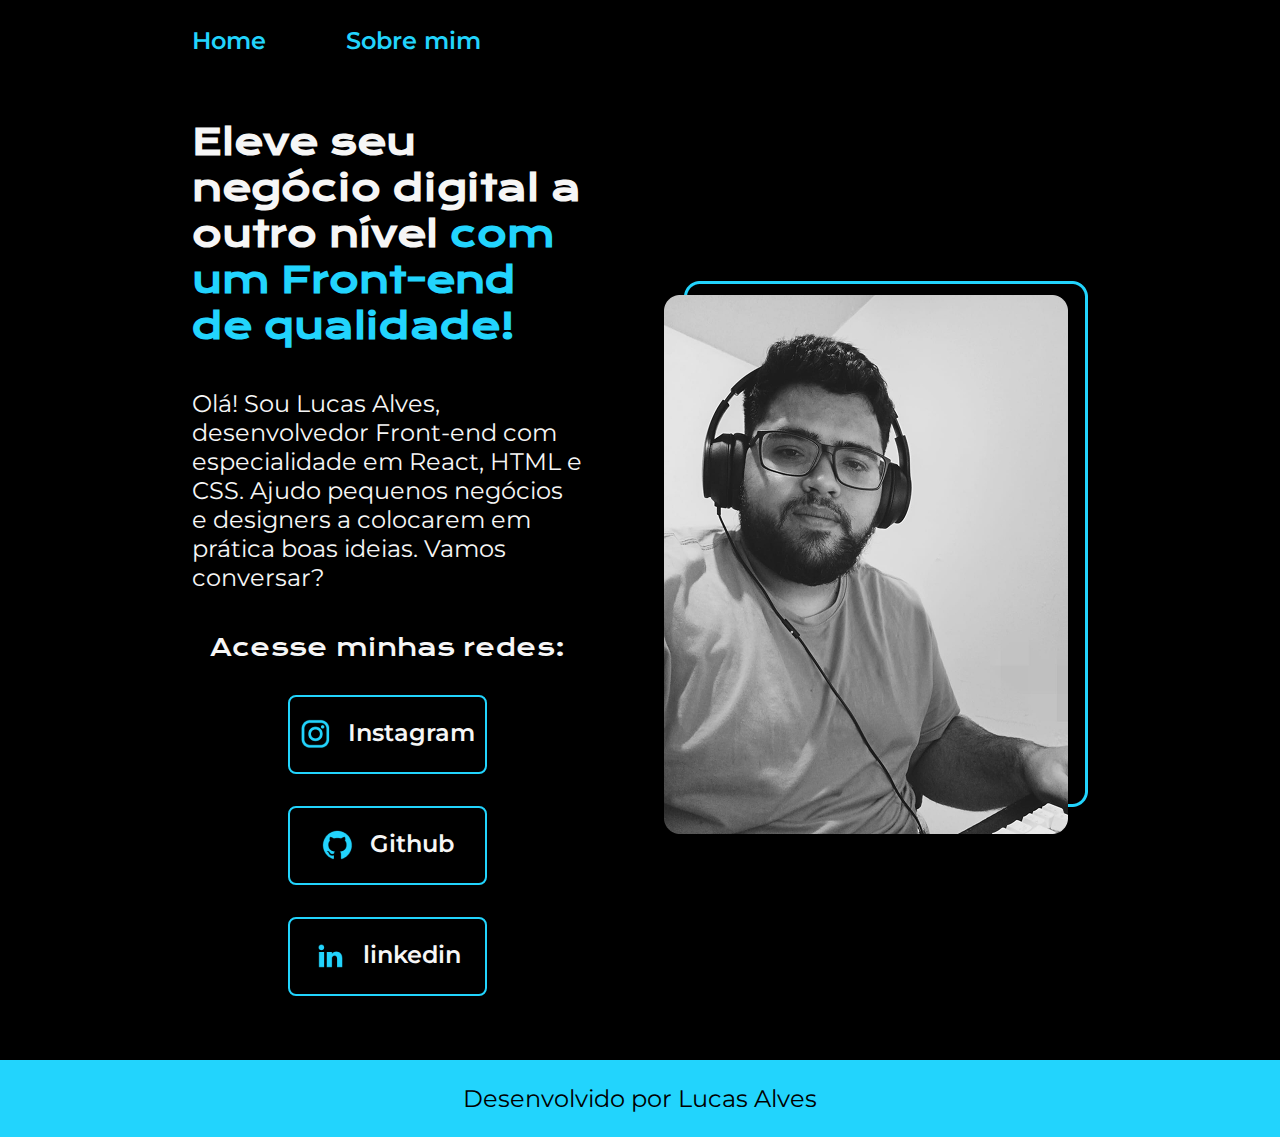
<file: index.html>
<!DOCTYPE html>
<html lang="pt-br">

<head>
    <meta charset="UTF-8">
    <meta name="viewport" content="width=device-width, initial-scale=1.0">
    <meta http-equiv="X-UA-compatible" content="IE=edge">
    <title>Portifólio-Lucas Alves</title>
    <link rel="stylesheet" href="./styles/style.css">
</head>

<body>
    <header class="cabecalho">

        <nav class="cabecalho__menu">
            
            <a class="cabecalho__menu__link" href="index.html">Home</a>
            <a class="cabecalho__menu__link" href="about.html">Sobre mim</a>
        
        </nav>

    </header>

    <main class="apresentacao">
        
        <section class="apresentacao__conteudo">
            
            <h1 class="apresentacao__conteudo__titulo">Eleve seu negócio digital a outro nível <strong class="titulo-destaque">com um Front-end de qualidade!</strong></h1>
            <p class="apresentacao__conteudo__texto">Olá! Sou Lucas Alves, desenvolvedor Front-end com especialidade em React, HTML e CSS. Ajudo pequenos negócios e designers a colocarem em prática boas ideias. Vamos conversar?</p>
            
            <div class="apresentacao__links ">
                <h2 class="apresentacao__links__subtitulo">Acesse minhas redes:</h2>   
                <a class="apresentacao__links__navegacao" href="https://Instagram.com/lucas_alves_____">
                    <img src="assets/instagram.png" alt="icone instagram"> Instagram
                </a>
                <a class="apresentacao__links__navegacao" href="https://github.com/Lucas-code437">
                    <img src="assets/github.png" alt="icone github"> Github
                </a>
                <a class="apresentacao__links__navegacao" href="https://linkedin.com/in/lucas-alves-a02514178">
                    <img src="assets/linkedin.png" alt="icone linkedin"> linkedin
                </a>
               
            </div>
        
        </section>
        
        <img src="assets/Group 47706.png" alt="Foto Lucas">
    
    </main>

    <footer class="rodape">
        
        <p>Desenvolvido por Lucas Alves</p>
    
    </footer>
</body>

</html>
</file>
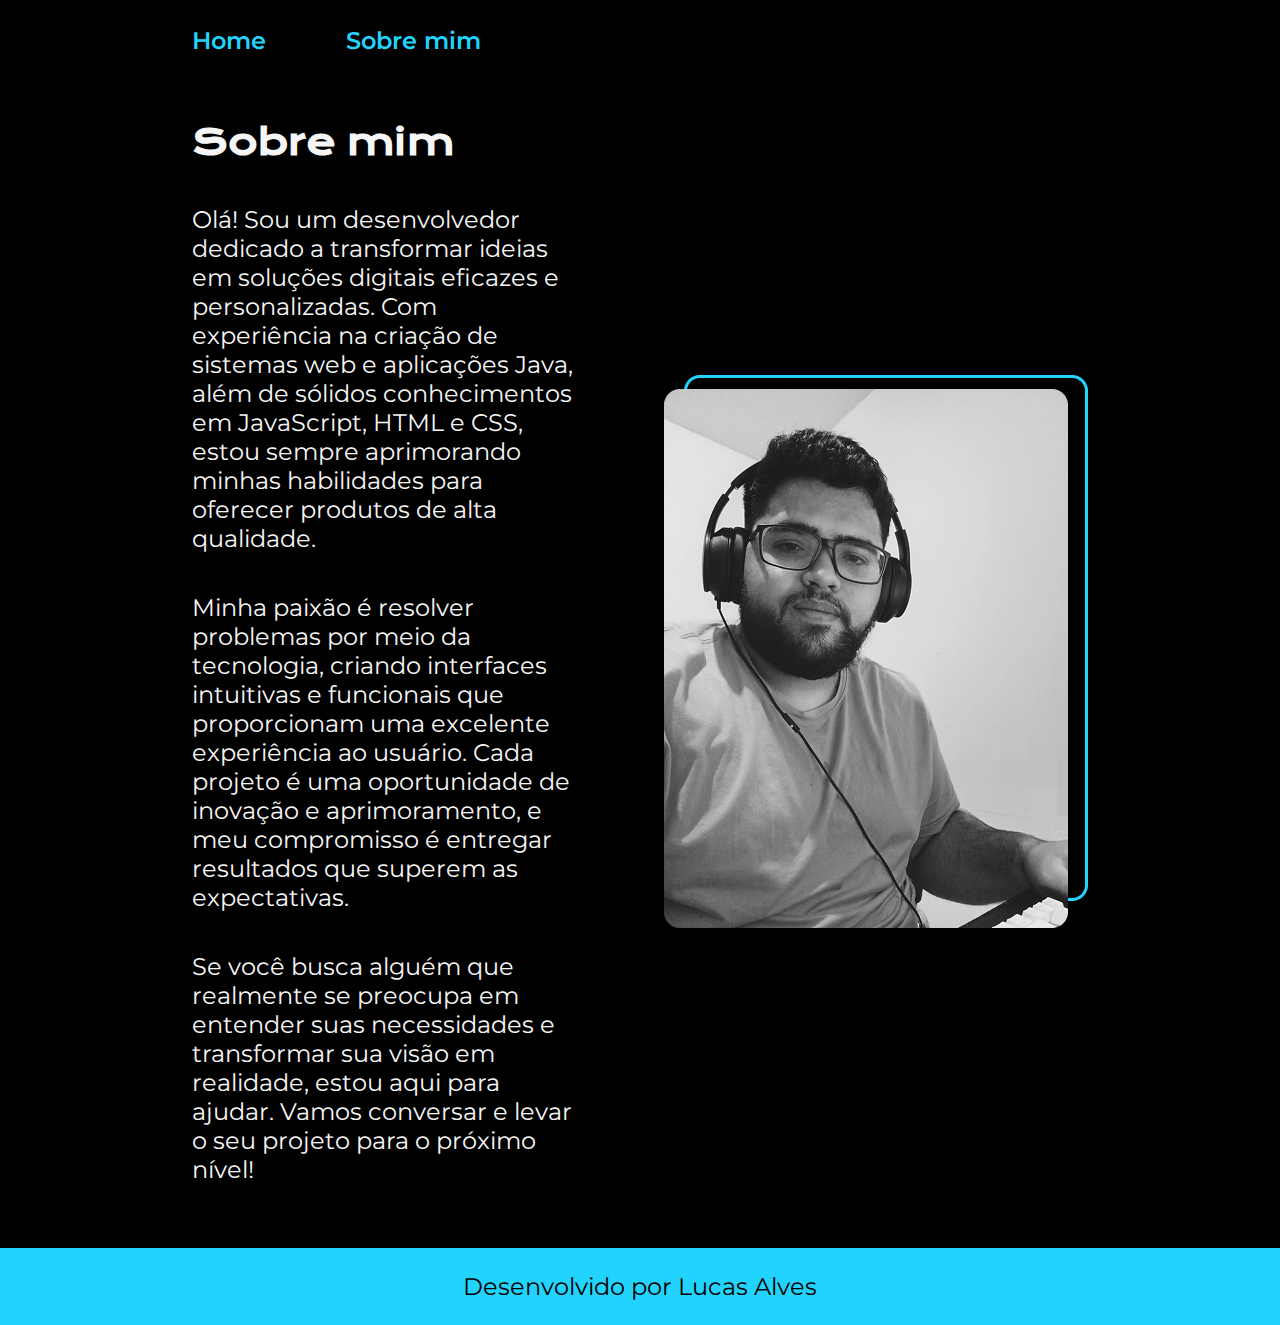
<file: about.html>
<!DOCTYPE html>
<html lang="pt-br">
<head>
    <meta charset="UTF-8">
    <meta name="viewport" content="width=device-width, initial-scale=1.0">
    <meta http-equiv="X-UA-compatible" content="IE=edge">
    <title>Sobre mim</title>
    <link rel="stylesheet" href="./styles/style.css">
</head>
<body>
    
    <header class="cabecalho">
        
        <nav class="cabecalho__menu">
            <a class="cabecalho__menu__link" href="index.html">Home</a>
            <a class="cabecalho__menu__link" href="about.html">Sobre mim</a>
        </nav>
    
    </header>
    
   
    <main class="apresentacao">
            <section class="apresentacao__conteudo">
                <h1 class="apresentacao__conteudo__titulo">Sobre mim</h1>

                <p class="apresentacao__conteudo__texto">Olá! Sou um desenvolvedor dedicado a transformar ideias em soluções digitais eficazes e personalizadas. Com experiência na criação de sistemas web e aplicações Java, além de sólidos conhecimentos em JavaScript, HTML e CSS, estou sempre aprimorando minhas habilidades para oferecer produtos de alta qualidade.</p>
                
                <p class="apresentacao__conteudo__texto">Minha paixão é resolver problemas por meio da tecnologia, criando interfaces intuitivas e funcionais que proporcionam uma excelente experiência ao usuário. Cada projeto é uma oportunidade de inovação e aprimoramento, e meu compromisso é entregar resultados que superem as expectativas.</p>
                
                <p class="apresentacao__conteudo__texto">Se você busca alguém que realmente se preocupa em entender suas necessidades e transformar sua visão em realidade, estou aqui para ajudar. Vamos conversar e levar o seu projeto para o próximo nível!</p>
            </section>

            <img class="apresentacao__imagem" src="assets/Group 47706.png" alt="Foto Lucas">
    </main>
    
    
    <footer class="rodape"><p>Desenvolvido por Lucas Alves</p></footer>
</body>
</html>
</file>
<file: styles/style.css>
@import url('https://fonts.googleapis.com/css2?family=Krona+One&family=Montserrat:ital,wght@0,100..900;1,100..900&display=swap');

:root {

    --cor-primaria: #000000;
    --cor-secundaria:#F6F6F6;
    --cor-terciaria:  #22D4FD;
    --hover:  #272727;

    --fonte-primaria:"Krona One", sans-serif;
    --fonte-secundaria: "Montserrat", sans-serif;
}

*{

    margin: 0;
    padding:0;
}

body{
    
    background-color: var(--cor-primaria);
    color: var(--cor-secundaria);
    box-sizing: border-box ;
}

.cabecalho{

    padding: 2% 0% 0% 15% ;
}

.cabecalho__menu {

    display:flex;
    gap: 80px;
}

.cabecalho__menu__link{

    font-family: var(--fonte-secundaria);
    font-size: 1.5rem;
    font-weight: 600;
    color: var(--cor-terciaria);
    text-decoration: none;
}


.apresentacao{
    
    padding: 5% 15%;
    display: flex;
    align-items: center;
    justify-content: space-between;
    gap: 82px;
}




.apresentacao__conteudo{

    width: 50%;
    display: flex;
    flex-direction: column;
    gap: 40px;

}

.apresentacao__conteudo__titulo{

    font-size: 2.25rem;
    font-family: var(--fonte-primaria);
    
}

.titulo-destaque{

    color: var(--cor-terciaria);
}

.apresentacao__conteudo__texto{

 font-size: 1.5rem;
 font-family: var(--fonte-secundaria);
 

}

.apresentacao__links{

    display: flex;
    flex-direction: column;
    justify-content: space-between;
    align-items: center;
    gap: 32px;
}

.apresentacao__links__subtitulo{

    font-family: var(--fonte-primaria); 
    font-weight: 400;
    font-size: 1.5rem;

}

.apresentacao__links__navegacao{

    gap: 16px;
    display: flex;
    justify-content: center;
    border: 2px solid var(--cor-terciaria);
    width: 50%;
    text-align: center;
    border-radius: 8px;
    font-size: 1.5rem;
    padding: 21.5px 0;
    text-decoration: none;
    color: var(--cor-secundaria);
    font-family: var(--fonte-secundaria);
    font-weight: 600;
}

.apresentacao__links__navegacao:hover {

    background-color: var(--hover);

}


.apresentacao__imagem{

    width: 50%;
}


.rodape{
    
    padding: 24px;
    color: var(--cor-primaria);
    background-color: var(--cor-terciaria);
    text-align: center;
    font-family: var(--fonte-secundaria);
    font-size: 1.5rem;
    font-weight: 400;
}

@media (max-width: 1200px) { 


    .cabecalho{
       
        padding: 10%;
        

        
    }

    .cabecalho__menu{

        justify-content: center;
    }

   

    .apresentacao{

        flex-direction: column-reverse;
        padding: 5%;
    }

    .apresentacao__conteudo{

        width: auto;

    }
    
}
</file>
